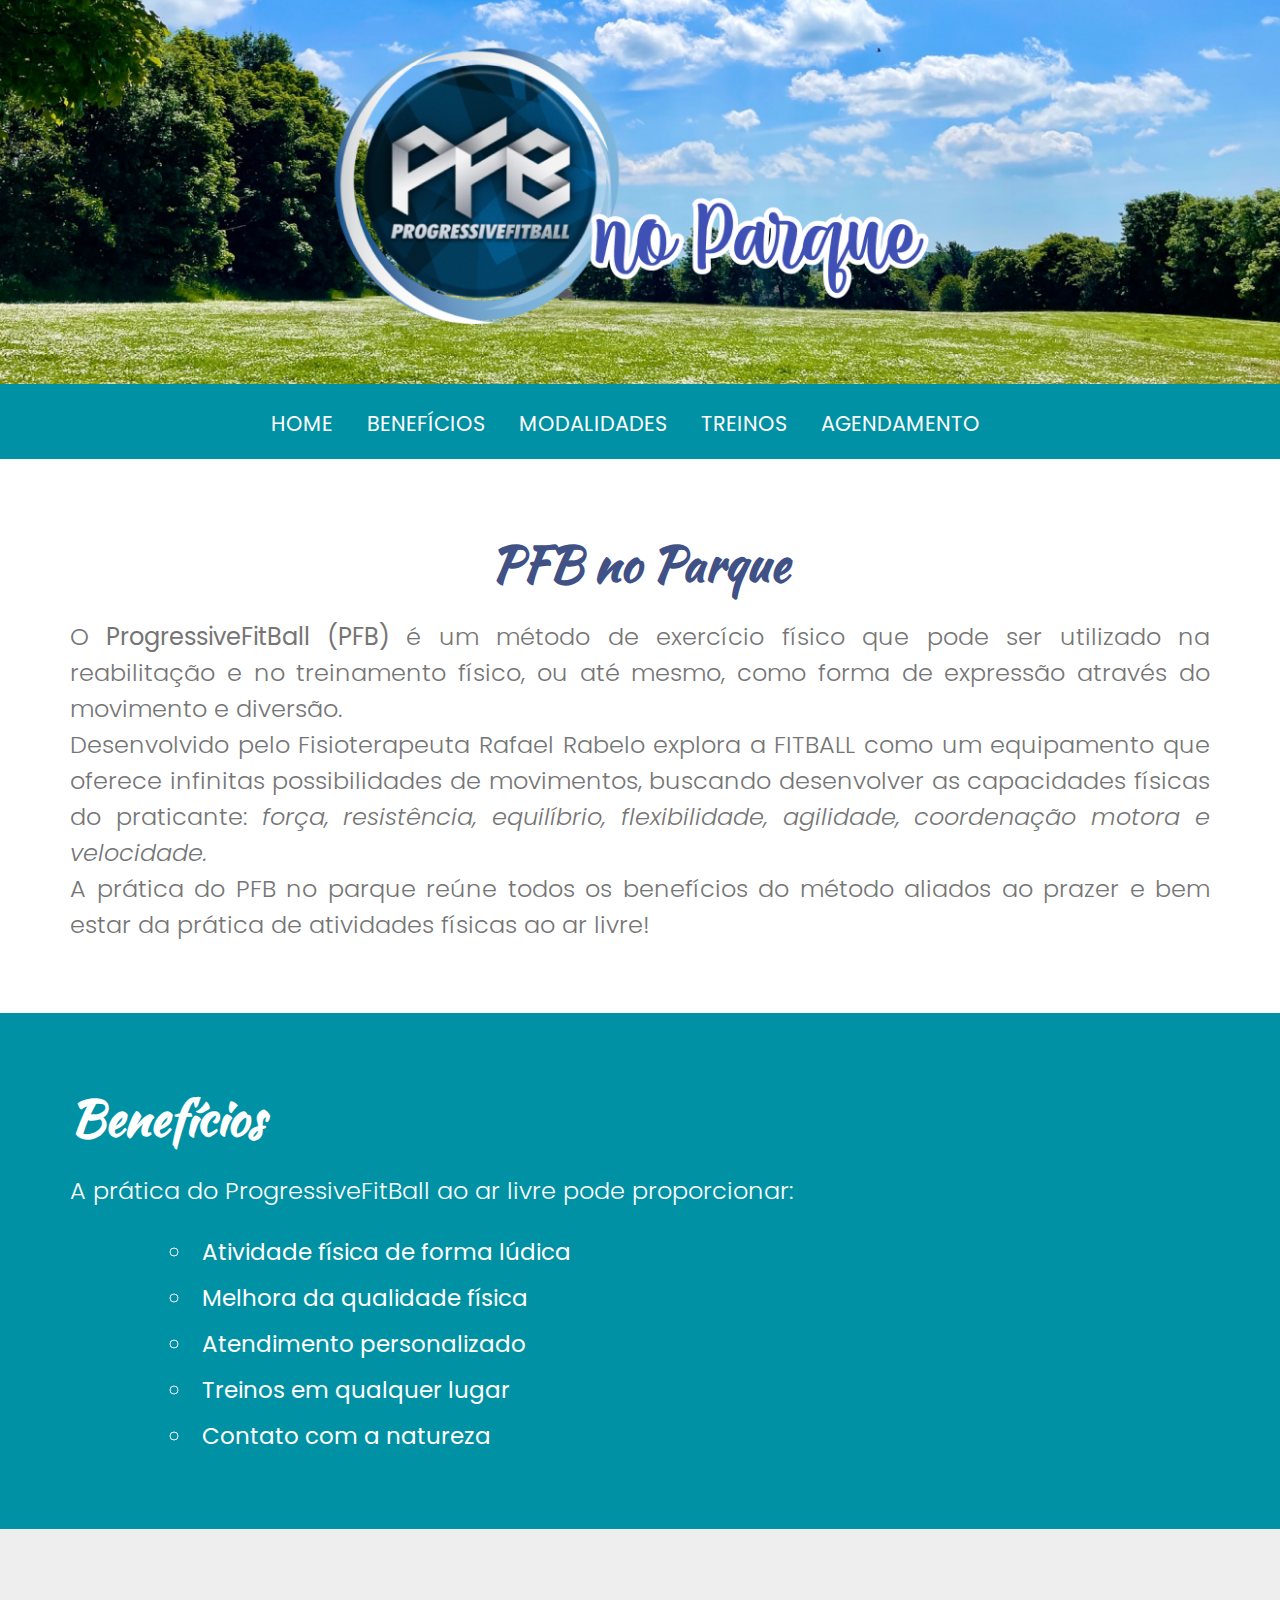
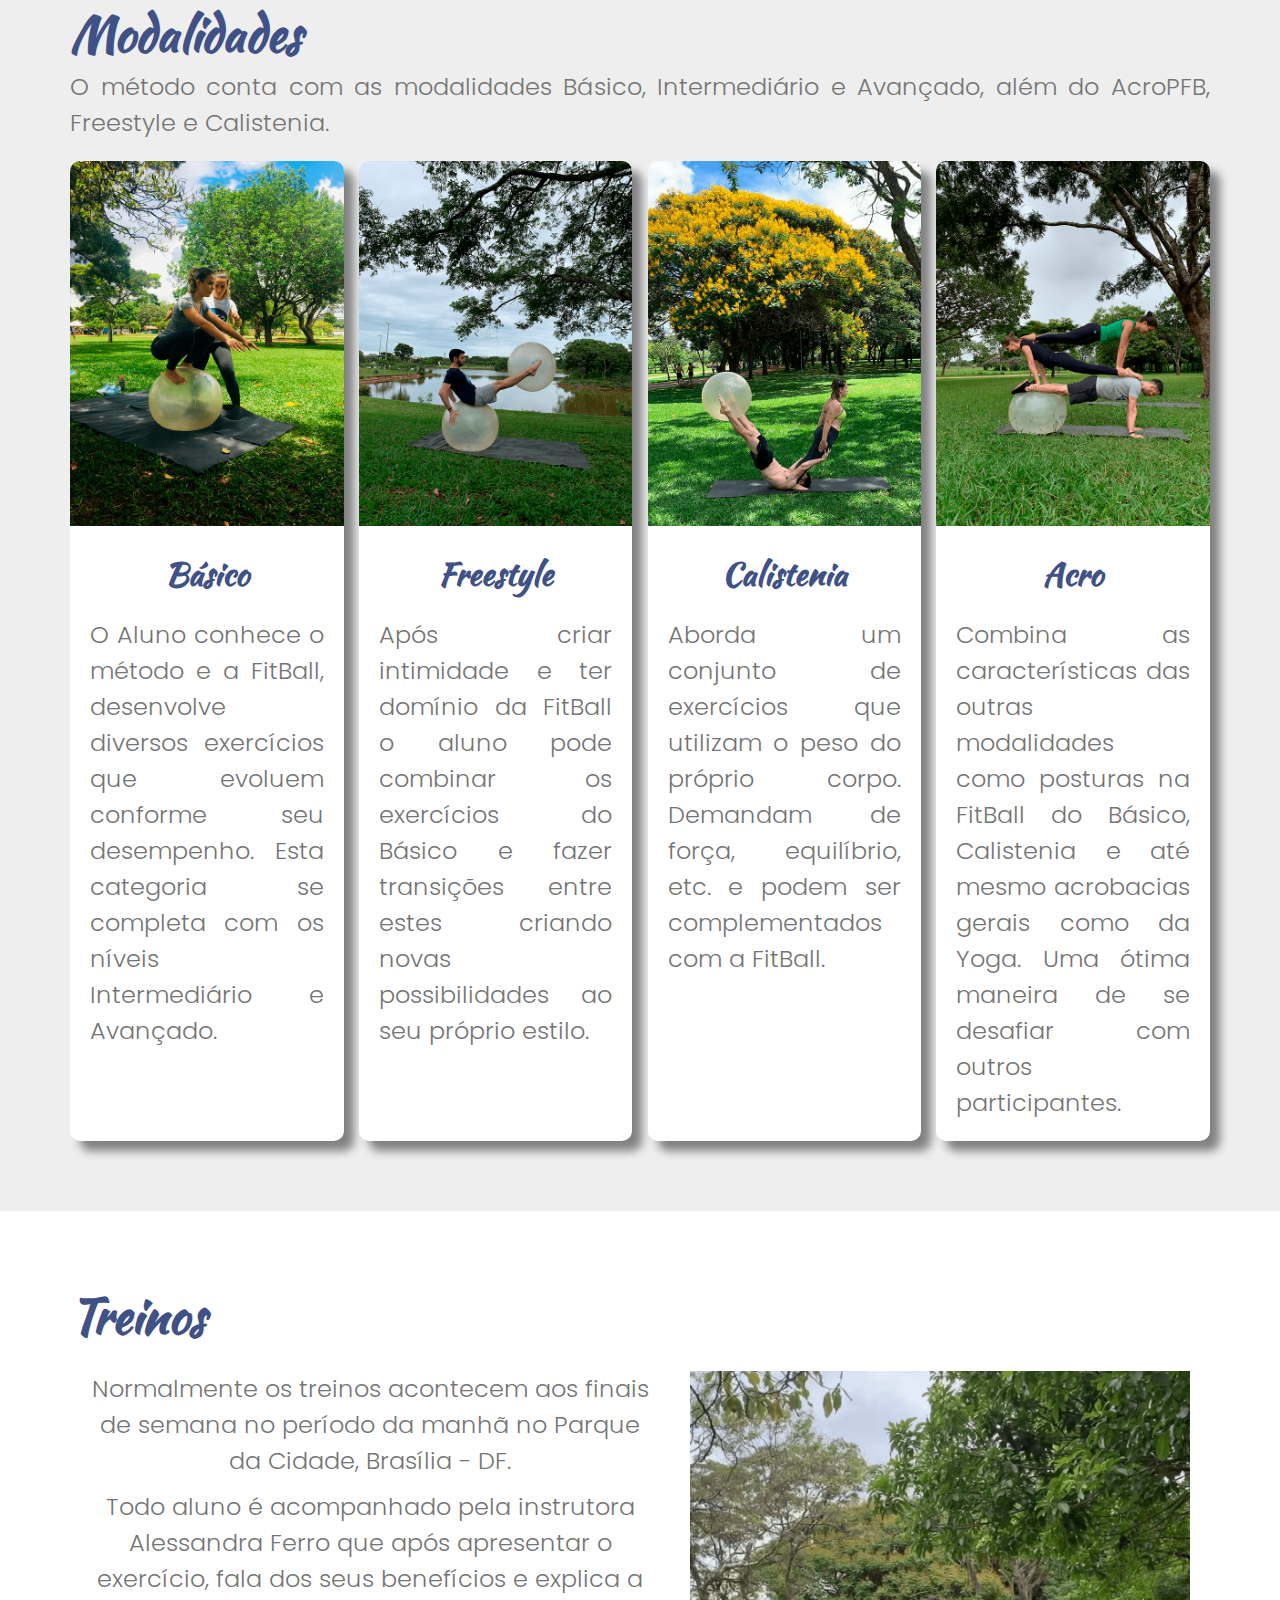
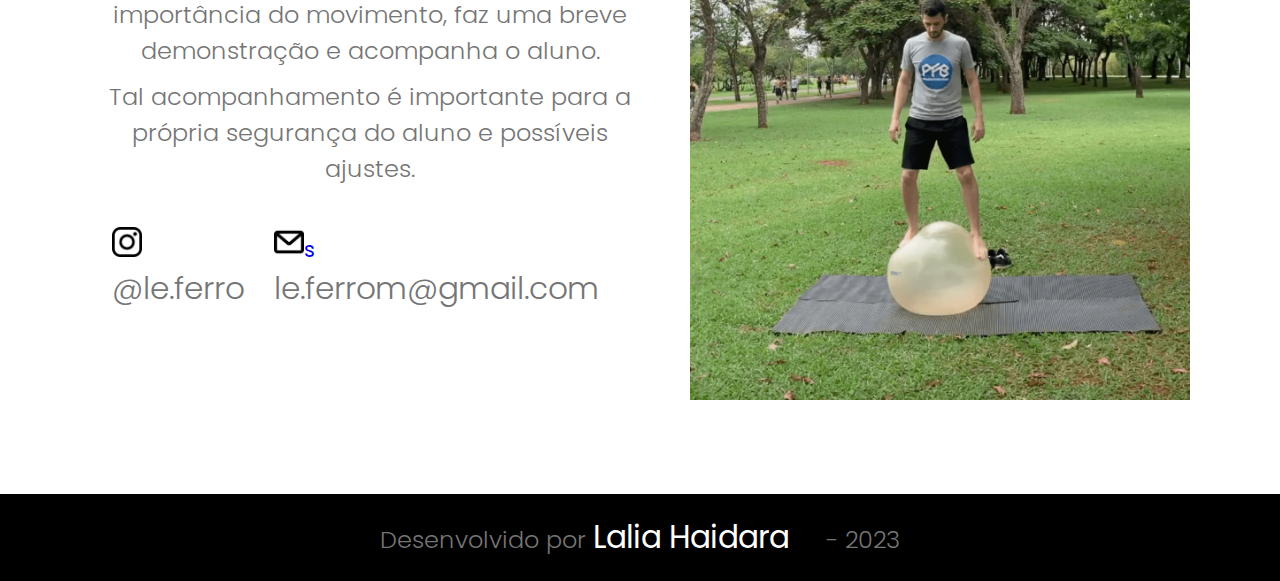
<file: index.html>
<!DOCTYPE html>
<html lang="pt-br">
	<head>
		<meta charset="utf-8"/>
		<meta name="author" content="lalia haidara"/>
		<meta name="keywords" content="pfb, ProgressiveFitBall, parque, parque da cidade, atvidade ao ar livre"/> 
		<meta name="description" content="Pratique atividade ao ar livre de maneira lúdica utilizando apenas o FitBall">
		<link rel="stylesheet" type="text/css" href="estilo.css">
		
		<title>PFB no Parque</title>

	</head>
	<body> 
		

		<header>
		    <img id="img-topo" src="img/banner.png" alt="banner do site PFB no Parque com imagem do parque da cidade e logo do projeto"/>
	    </header>
		
		<nav>
			<a class="a-menu" href="#">HOME</a> 
			<a class="a-menu" href="#pag-beneficios">BENEFÍCIOS</a>
			<a class="a-menu" href="#pag-modalidades">MODALIDADES</a>
			<a class="a-menu" href="#pag-treinos">TREINOS</a>
			<a class="a-menu" href="agendamento.html">AGENDAMENTO</a>
	    </nav>

		<main>
			<h1> PFB no Parque</h1>
				
			<p>O <strong> ProgressiveFitBall (PFB) </strong> é um método de exercício físico que pode ser utilizado na reabilitação e no treinamento físico, ou até mesmo, como forma de expressão através do movimento e diversão.</p>

			<p>Desenvolvido pelo Fisioterapeuta Rafael Rabelo explora a FITBALL como um equipamento que oferece infinitas possibilidades de movimentos, buscando desenvolver as capacidades físicas do praticante: <em> força, resistência, equilíbrio, flexibilidade, agilidade, coordenação motora e velocidade.</p> </em>

			<p>A prática do PFB no parque reúne todos os benefícios do método aliados ao prazer e bem estar da prática de atividades físicas ao ar livre!</p>
	 	</main>


	
		<section id="pag-beneficios" >
				
				<h2>Benefícios</h2>
		 	
			<p>A prática do ProgressiveFitBall ao ar livre pode proporcionar:</p> 

			<ul>
				<li>Atividade física de forma lúdica</li>
				<li>Melhora da qualidade física</li>
				<li>Atendimento personalizado</li>
				<li>Treinos em qualquer lugar</li>
				<li>Contato com a natureza</li>
					
			</ul>
		</section>


		<section id="pag-modalidades">			
			<h2>Modalidades</h2>
	 	

		<p>O método conta com as modalidades Básico, Intermediário e Avançado, além do AcroPFB, Freestyle e Calistenia.</p>

		<div class="container">
		<div class="card" >
	         <img class="img-card" src="img/basico.png" alt="" >
	    	 <div class="texto-card">
		         <h3>Básico</h3>
		         <p>O Aluno conhece o método e a FitBall, desenvolve diversos exercícios que evoluem conforme seu desempenho. Esta categoria se completa com os níveis Intermediário e Avançado.</p>
	     	</div>
	    </div>


	    
	    <div class="card" >
	         <img class="img-card" src="img/freestyle.png" alt="" >
	         <div class="texto-card">
		         <h3>Freestyle</h3>
				 <p>Após criar intimidade e ter domínio da FitBall o aluno pode combinar os exercícios do Básico e fazer transições entre estes criando novas possibilidades ao seu próprio  estilo.</p> 
			 </div>        
	    </div>


	    <div class="card">
			 <img class="img-card" src="img/calistenia.png" alt="" >
			 <div class="texto-card">
				 <h3>Calistenia</h3>
				 <p> Aborda um conjunto de exercícios que utilizam o peso do próprio corpo. Demandam de força, equilíbrio, etc. e podem ser complementados com a FitBall.</p>	
			</div>
		</div>


		<div class="card">		
			 <img class="img-card" src="img/acro.png" alt="" >
			 <div class="texto-card">
				 <h3>Acro</h3>		 
				 <p>Combina as características das outras modalidades como posturas na FitBall do Básico, Calistenia e até mesmo acrobacias gerais como da Yoga. Uma ótima maneira de se desafiar com outros participantes.</p>
		     </div>
	    </div>
	</div>
		</section>
	
	<section id="pag-treinos">

		
		<h2>Treinos</h2>
	 		<div id="container-treinos">
		 		<div class="coluna-treinos">
			 		<p>Normalmente os treinos acontecem aos finais de semana no período da manhã  no Parque da Cidade, Brasília - DF.</p>
					<p>Todo aluno é acompanhado pela instrutora Alessandra Ferro que após apresentar o exercício, fala dos seus benefícios e explica a importância do movimento, faz uma breve demonstração e acompanha o aluno.</p>
					<p>Tal acompanhamento é importante para a própria segurança do aluno e possíveis ajustes.</p>
					
					<div class="container-imgs" >
						<a class="a-md" href="https://www.instagram.com/le.ferro/" target="_blank"><img class="img-icones" src="img/logoinsta.png" alt="" />
							<p>@le.ferro</p>
						</a>
						<a class="a-md" href="mailto:le.ferrom@gmail.com"><img class="img-icones" src="img/logoemail.png">s
							<p>le.ferrom@gmail.com</p>
						</a>
					</div>

				</div>
				<div class="coluna-treinos">
					<img class="img-video" src="img/capa-video.png">
				</div>
		   </div>
		</section>

		<footer>
 			<p>Desenvolvido por <a href="https://www.instagram.com/laliahaidaras" target="_blank">Lalia Haidara</a> - 2023</p>
 		</footer>

	</body>
</html>
</file>
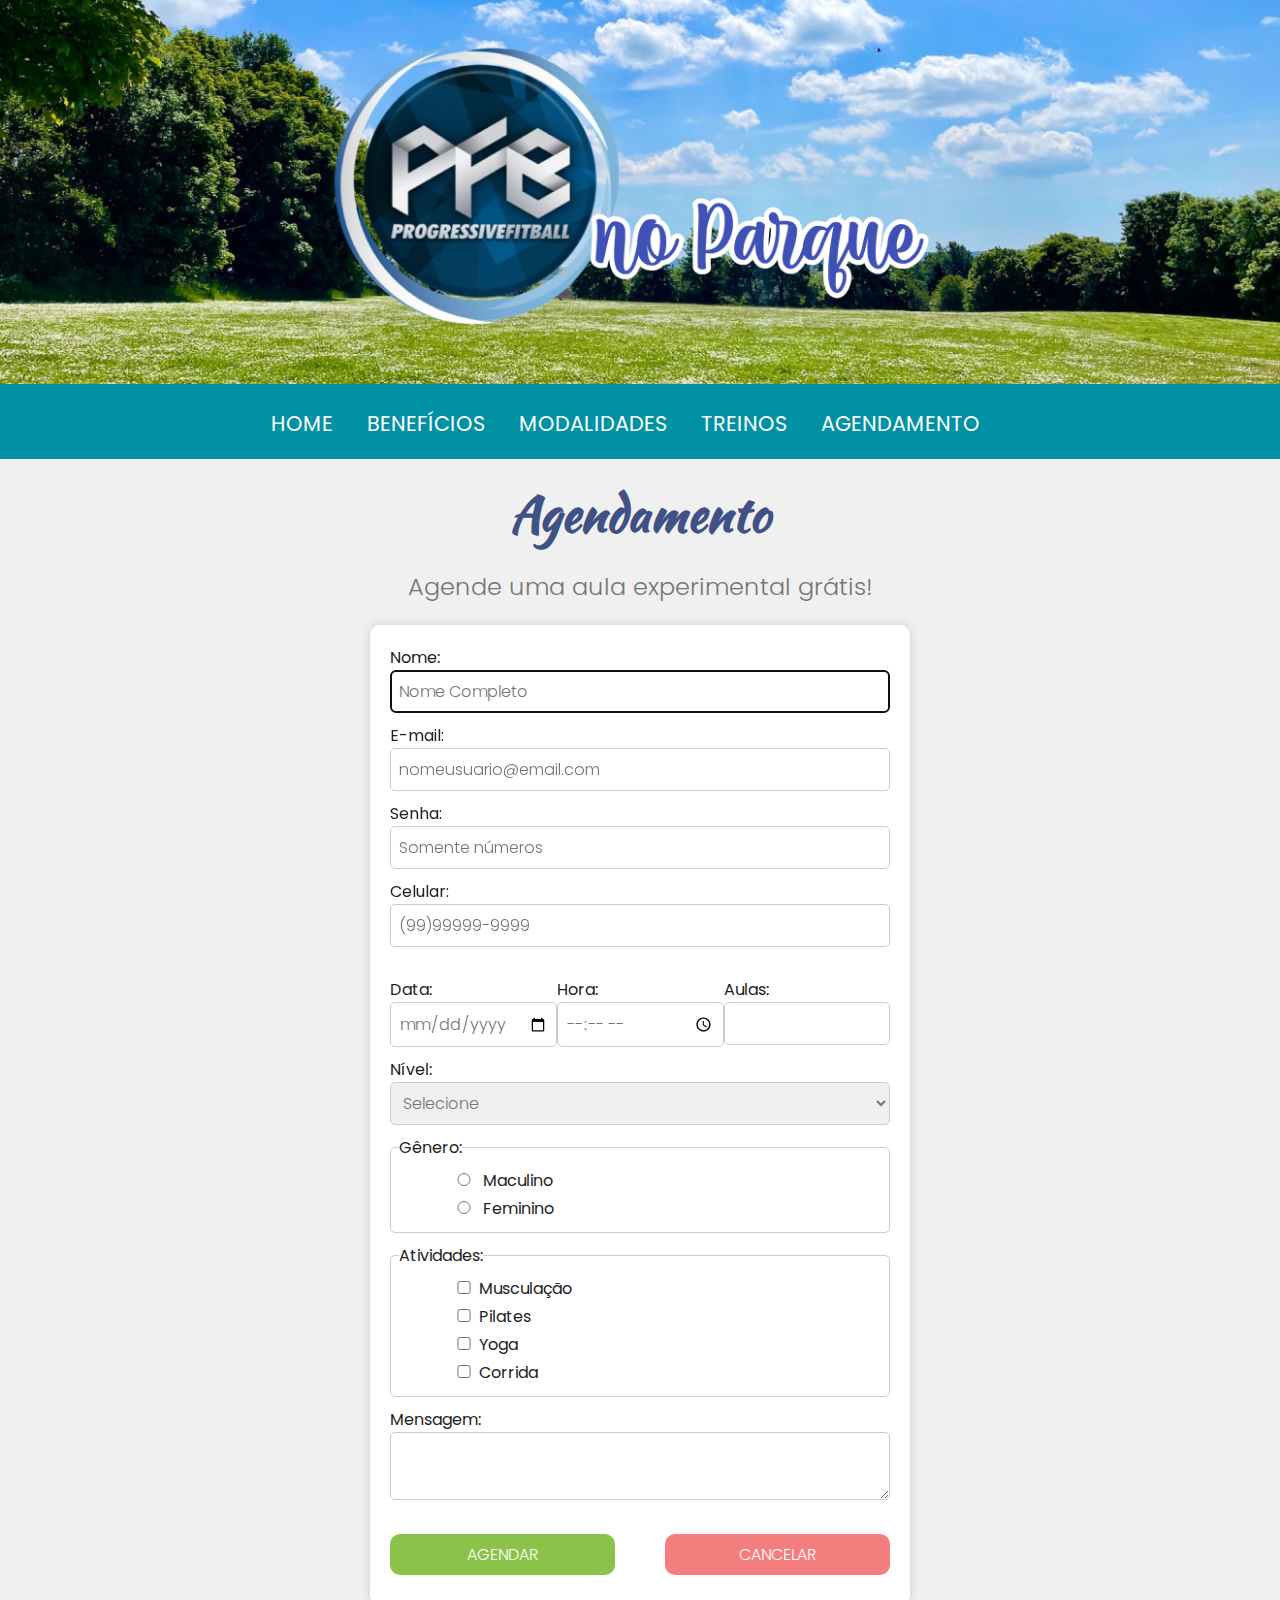
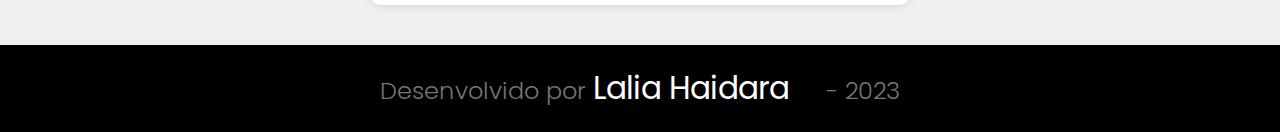
<file: agendamento.html>
<!DOCTYPE html>
<html lang="pt-br">
	<head>
		<meta charset="utf-8"/>
		<meta name="author" content="Lalia Haidara"/>
		<meta name="keywords" content="pfb, ProgressiveFitBall, parque, parque da cidade, atvidade ao ar livre"/> <!--até 150 caracteres-->
		<meta name="description" content="Pratique atividade ao ar livre de maneira lúdica utilizando apenas o FitBall"><!-- 90 caracteres-->
		<link rel="stylesheet" type="text/css" href="estilo.css">
		
		<title>PFB no Parque</title>
	
	</head>
	<body> 
		

		<header>
		<img id="img-topo" src="img/banner.png" alt="banner do site PFB no Parque com imagem do parque da cidade e logo do projeto" />
       </header>


       <nav>
			<a class="a-menu" href="index.html">HOME</a> 
			<a class="a-menu" href="index.html#pag-beneficios">BENEFÍCIOS</a>
			<a class="a-menu" href="index.html#pag-modalidades">MODALIDADES</a>
			<a class="a-menu" href="index.html#pag-treinos">TREINOS</a>
			<a class="a-menu" href="#">AGENDAMENTO</a>
	    </nav>
		
	    <section id="pag-agendamentos">

		<h1>Agendamento</h1>
	
		
		<p>Agende uma aula experimental grátis!</p>

		<form name="" method="" action="">
			
			<label for="nome">Nome:</label>
			<input type="text" name="nome_completo" id="nome" placeholder="Nome Completo" required autofocus />

			<label for="email">E-mail:</label>
			<input id="email" type="email" name="email" placeholder="nomeusuario@email.com" required />
			
			<label for="senha">Senha:</label>
			<input id="senha" type="password" name="senha" placeholder="Somente números"  required />

			<label for="celualr">Celular:</label>
			<input id="celular" type="tel" name="celular" placeholder="(99)99999-9999" pattern="^\(?\d{2}\)\d{5}[-\s]\d{4}.*?$" />
			
			<div class="container">
				<div class="itens-dha">
					<label for="data">Data:</label>
					<input id="data" type="date" name="data"/>
				</div>
				<div class="itens-dha">
					<label for="hora">Hora:</label>
					<input id="hora" type="time" name="hora"/>
				</div>
				<div class="itens-dha">
					<label for="aulas">Aulas:</label>
					<input id="aulas" type="number" name="aulas"  min="1" max="10" step="1" size="10" /><br>
				</div>
			</div>
					<label for="nivel" >Nível:</label>
					<select id="nivel" name="nivel" >
						<option>Selecione</option>
						<option value="iniciante">Iniciante</option>
						<option value="basico">Básico</option>
						<option value="intermediario">Intermediário</option>
						<option value="avancado">Avançado</option>
					</select><br>
		
			<fieldset>
			
				<legend>Gênero:</legend>
				<input id="masc" type="radio" name="genero" value="masc" /> <label for="masc">Maculino</label><br>
				<input id="fem" type="radio" name="genero" value="fem" /> <label for="fem">Feminino</label>
			
			</fieldset>


			<fieldset>
				
				<legend>Atividades:</legend> 
				<input id="musc" type="checkbox" name="atividades" value="musculacao"><label for="musc">Musculação</label><br>
				<input id="pil" type="checkbox" name="atividades" value="pilates"><label for="pil">Pilates</label><br>
				<input id="yoga" type="checkbox" name="atividades" value="yoga"><label for="yoga">Yoga</label><br>
				<input id="corr" type="checkbox" name="atividades" value="corrida"><label for="corr">Corrida</label><br>

			</fieldset>

 			<label for="msg">Mensagem:</label><br>
 			<textarea id="msg"></textarea>

 			<div class="container">
				<input type="submit" name="btn-agendar" value="AGENDAR"/>
				<input type="reset" name="btn-cancelar" value="CANCELAR" />
			</div>

		</form>

	</section>

        <footer>
	
 		<p>Desenvolvido por <a href="https://www.instagram.com/laliahaidaras" target="_blank">Lalia Haidara</a> - 2023</p>
        </footer>

	</body>
</html>
</file>
<file: estilo.css>
@import url('https://fonts.googleapis.com/css2?family=Kaushan+Script&family=Poppins:wght@300;500;700&display=swap');





*{margin: 0; padding: 0;}


body{}

header, #img-topo{
   	width: 100%;
   	background-color: #0191A4;
}

nav{background-color: #0191A4;
	text-align: center;
	padding: 20px;
}


a{
 	text-decoration: none;
 	font: 1.3em 'Poppins', sans-serif;
 	margin-right: 30px;

 }
.a-menu{ 
	 
	text-decoration: none;
 	font: 1.3em 'Poppins', sans-serif;
 	margin-right: 30px;}

.a-menu:hover{color: #212121 ;}
.a-menu:active{
 	color: #000;}

.a-menu:link,.a-menu:visited{color: #FFF;}


main,#pag-beneficios,#pag-modalidades,#pag-treinos{padding: 70px;}

main{	background-color: #FFF;
}



h1,h3{
	color: #3F5185;
	font-family: 'Kaushan Script', cursive;
	font-size: 3em;
	text-align: center;
	margin-bottom: 20px;
}

 p{
 	color: #757575;
 	font: 1.5em 'Poppins', sens-serif; 
 	text-align: justify;
 	font-weight: 300;
 	line-height: 1.5em;
 }

 section{
 	padding: 20px;
 }

#pag-beneficios{
	background-color: #0191A4;
}

#pag-beneficios h2, #pag-beneficios p{
	color: #FFF;
	margin-bottom: 20px;
}



h2{
	color: #3F5185;
	font-family: 'Kaushan Script';
	font-size: 3em;
	text-align: left;
}




ul{
	margin-left: 100px;
	list-style-type: circle;
	font-size: 23px;
	list-style-position: inside;
}



li{
	font-size: 1em;
	color: #FFF;
	font-family: 'Poppins', sens-serif;
	line-height: 2em;
} 

#pag-modalidades{
	background-color: #EEE;
}


.container{
	display: flex;
	justify-content: space-between;
	margin-top: 20px; 
}

.card{
	background-color: #FFF; 
	width: 24%;
	border-radius: 10px;
	box-shadow: 10px 10px 10px grey;
	transition: 
}

.card:hover{
	box-shadow: 10px 10px 10px black;
}


.img-card{
	width: 100%;
	border-radius: 10px 10px 0px 0px;
}


.texto-card {
	padding: 20px;
}

.texto-card{
	font-size: 1em;
	text-align: center;
}

h3{
	font-size: 2em;
}

#pag-treinos{background-color: #FFF;}
#pag-treinos p{
	text-align: center;
	margin-bottom: 10px;
}

span{
	font-family: 'Poppins', sens-serif;
	color: #212121;
	size: 1em;
}

#container-treinos{display:flex;}

.img-icones{
	width: 30px;
	height: 30px;
	padding: 0px;
}
.coluna-treinos{
	padding: 20px;
}
.img-video{
	width: 500px;
}


.container-imgs{
	margin-top: 40px;
	display: flex;
	justify-content: center;
	align-items: center;
	
}

footer{background-color: #000;
	padding: 20px;
	color: #FFF;
}
footer p{
	text-align: center;
}
footer a{
	color: #FFF
}
footer a:hover{
	color: #00BCD4;
}




/*pagina de agendamentos*/
#pag-agendamentos{
	background-color: #F0F0F0;
}

#pag-agendamentos p{
	text-align: center;
	margin-bottom: 20px;
}

form{
	background-color: #FFF;
	width: 500px;
 	margin: 20px auto;
 	padding: 20px;
 	border-radius: 10px;
 	box-shadow: 0 0 10px #CCC;
}

input, select, fieldset, textarea{
	width: 100%;/*width com padding sao somados e ai precisar do box sizing*/
	font: 1.0em 'Poppins', sens-serif; 
	color: #757575;
	font-weight: 300;
	padding: 8px;
	box-sizing: border-box;
	margin-bottom: 10px;
	border:1px solid #CCC;
	border-radius: 5px;
}

label, legend{
	font-weight: 300;
	font: 1.0em 'Poppins', sens-serif; 
	color: #212121;
}

input[type="radio"],input[type="checkbox"]  {
	width: 30px;
	margin-left: 50px;
}

input[type="submit"],input[type="reset"]{
	border:none;
	background-color: #8BC34A;
	color: #FFF;
	width: 45%;
	border-radius: 10px;
}

input[type="reset"]{
	background-color: #F47E7E;
}

.itens-dha{
	width: 45%;
}
</file>
